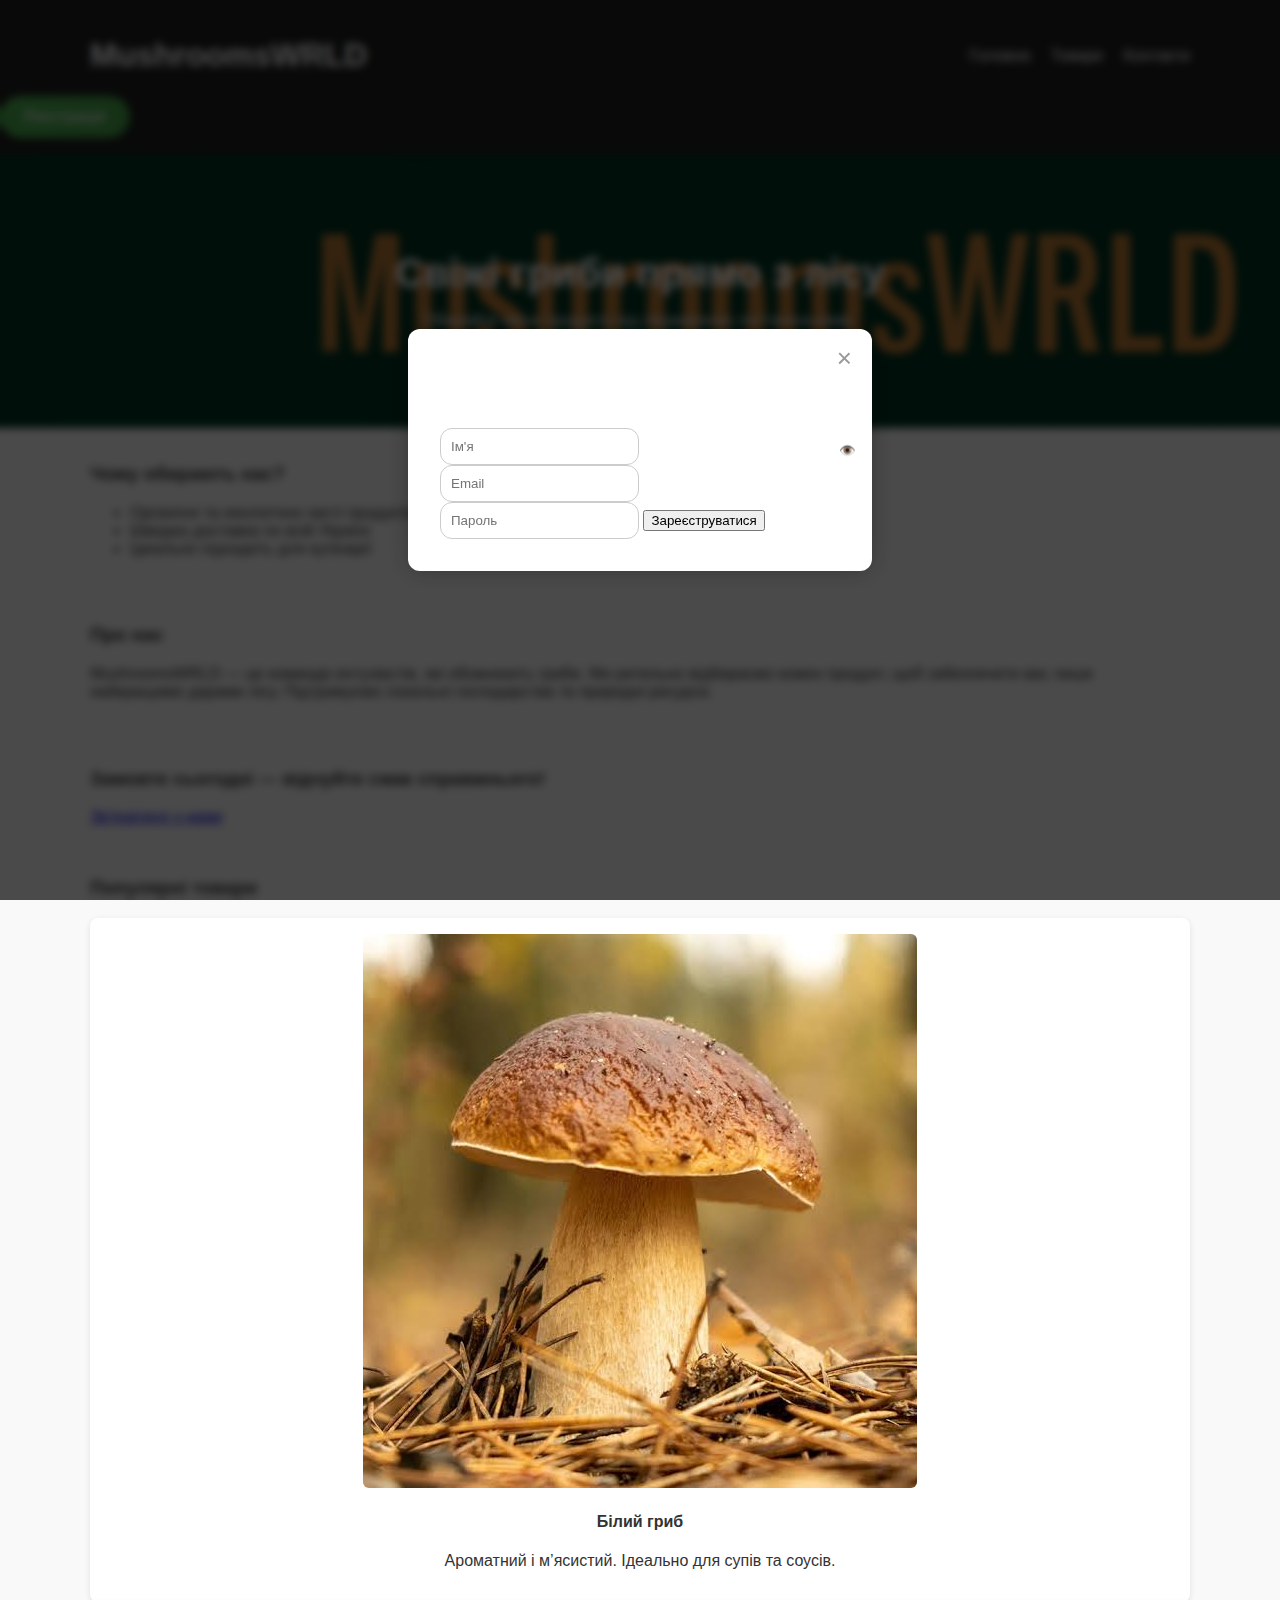
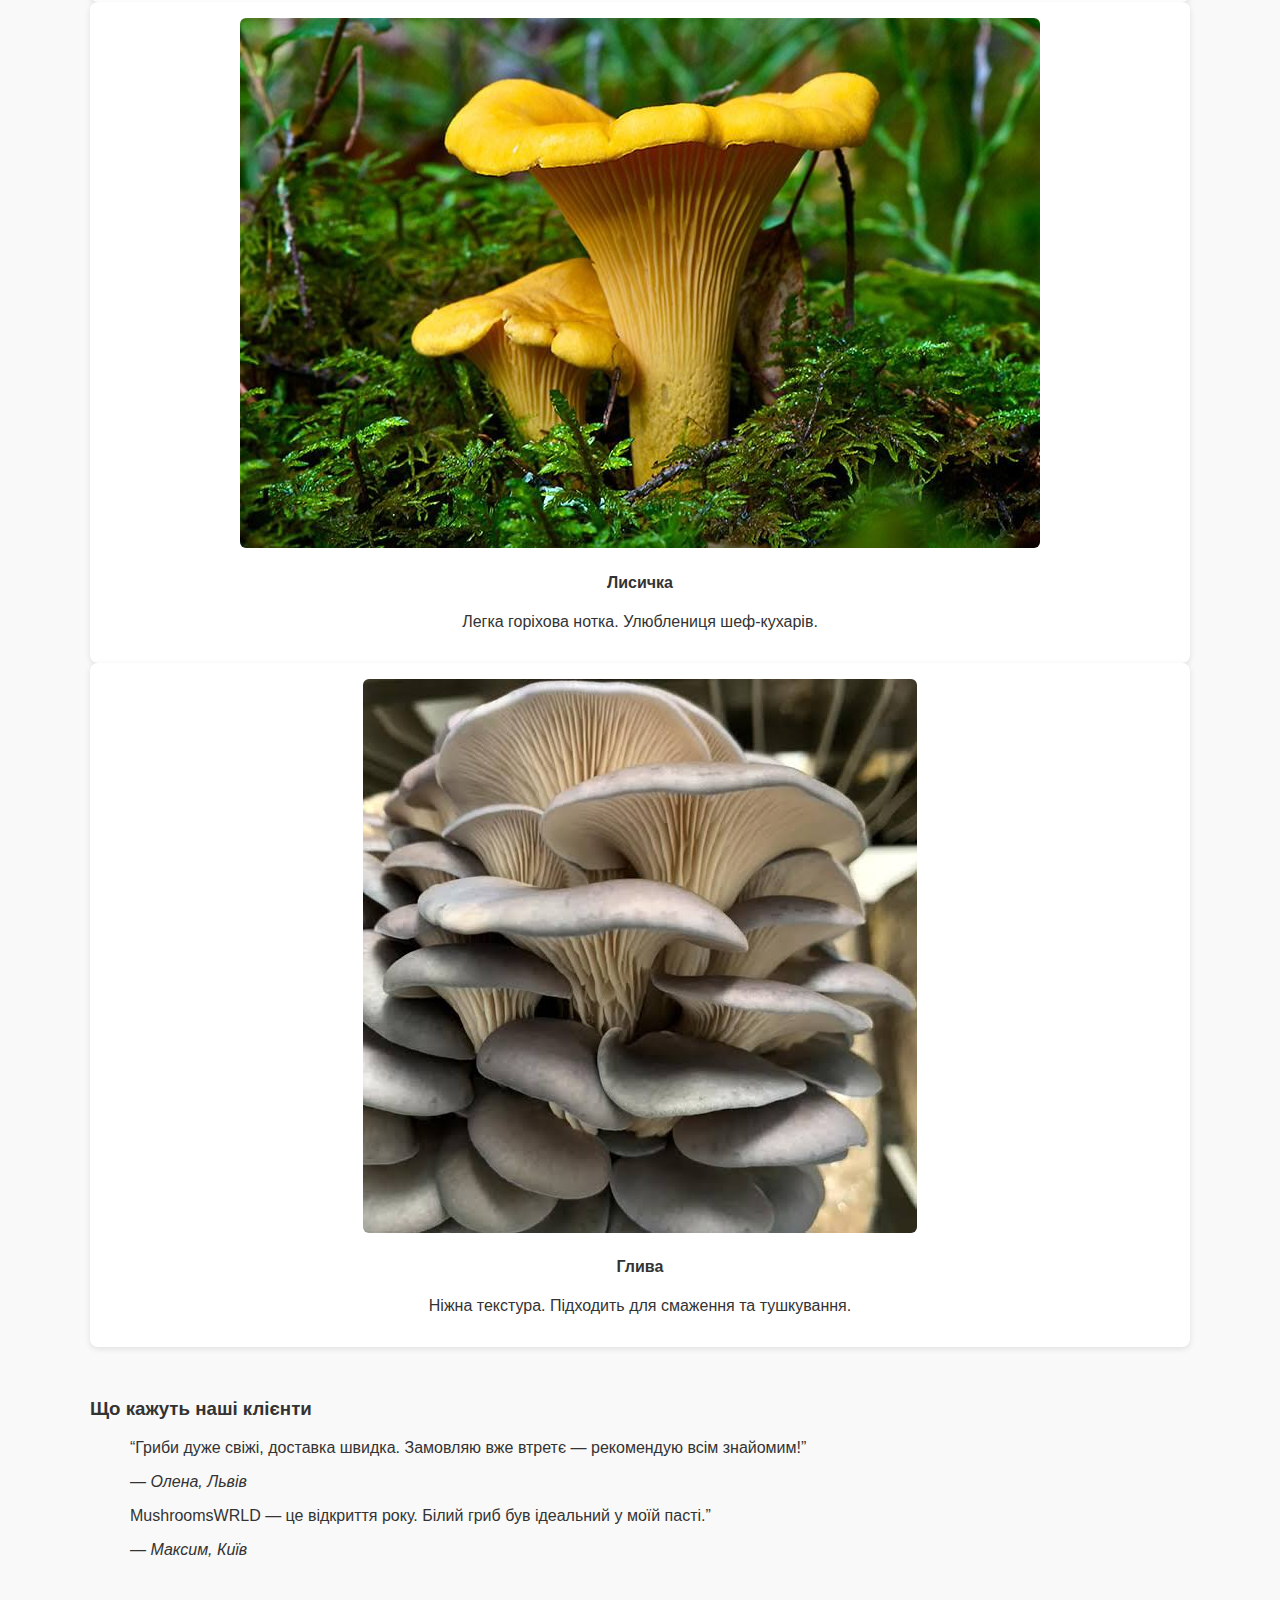
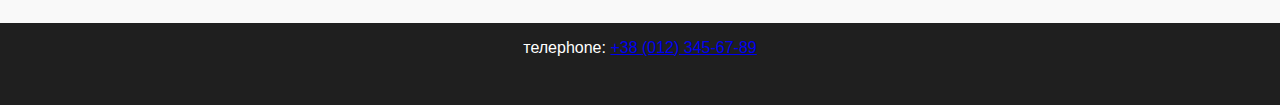
<file: index.html>
<!DOCTYPE html>
<html lang="uk">
<head>
  <meta charset="UTF-8" />
  <meta name="viewport" content="width=device-width, initial-scale=1.0" />
  <title>MushroomsWRLD</title>
  <link rel="stylesheet" href="style.css" />
  <link href="https://fonts.googleapis.com/css2?family=Rubik&display=swap" rel="stylesheet" />
  <link rel="stylesheet" href="modern.css">
<script defer src="modern.js"></script>

</head>
<body>
  <header class="header">
    <div class="container">
      <h1>MushroomsWRLD</h1>
      <nav class="nav">
        <a href="index.html">Головна</a>
        <a href="products.html">Товари</a>
        <a href="contact.html">Контакти</a>
      </nav>
    </div>

  <!-- Кнопка відкриття модального вікна -->
<button id="openModalBtn">Реєстрація</button>

<!-- Модальне вікно -->
<div id="registerModal" class="modal">
  <div class="modal-content">
    <span class="close-btn">&times;</span>
    <h2>Реєстрація</h2>
    <input type="text" id="registerName" placeholder="Ім'я">
    <input type="email" id="registerEmail" placeholder="Email">
    <input type="password" id="passwordInput" placeholder="Пароль">
    <button id="togglePassword">👁️</button>
    <button id="registerBtn">Зареєструватися</button>
  </div>
</div>



  </header>
 


  <main class="main">
    <section class="hero">
      <h2>Свіжі гриби прямо з лісу</h2>
      <p>Обирайте якісні продукти від перевірених постачальників.</p>
      <a href="products.html" class="btn">Переглянути товари</a>
    </section>
  </main>


<section class="features">
  <div class="container">
    <h3>Чому обирають нас?</h3>
    <ul class="feature-list">
      <li> Органічні та екологічно чисті продукти</li>
      <li>Швидка доставка по всій Україні</li>
      <li>Ідеально підходить для кулінарії</li>
    </ul>
  </div>
</section>

<section class="about">
  <div class="container">
    <h3>Про нас</h3>
    <p>
      MushroomsWRLD — це команда ентузіастів, які обожнюють гриби. Ми ретельно відбираємо кожен продукт,
      щоб забезпечити вас лише найкращими дарами лісу. Підтримуємо локальні господарства та природні ресурси.
    </p>
  </div>
</section>

<section class="cta">
  <div class="container">
    <h3>Замовте сьогодні — відчуйте смак справжнього!</h3>
    <a href="contact.html" class="btn">Зв'язатися з нами</a>
  </div>
</section>

<section class="popular-products">
  <div class="container">
    <h3>Популярні товари</h3>
    <div class="product-grid">
      <div class="product-card">
        <img src="images.jpg" alt="Білий гриб">
        <h4>Білий гриб</h4>
        <p>Ароматний і м’ясистий. Ідеально для супів та соусів.</p>
      </div>
      <div class="product-card">
        <img src="lysychka-zvychajna-cantharellus-cibarius-5.jpg"alt="Лисичка">
        <h4>Лисичка</h4>
        <p>Легка горіхова нотка. Улюблениця шеф-кухарів.</p>
      </div>
      <div class="product-card">
        <img src="image.jpg" alt="Гриб глива">
        <h4>Глива</h4>
        <p>Ніжна текстура. Підходить для смаження та тушкування.</p>
      </div>
    </div>
  </div>
</section>

<section class="testimonials">
  <div class="container">
    <h3>Що кажуть наші клієнти</h3>
    <div class="testimonial-list">
      <blockquote>
        <p>“Гриби дуже свіжі, доставка швидка. Замовляю вже втретє — рекомендую всім знайомим!”</p>
        <cite>— Олена, Львів</cite>
      </blockquote>
      <blockquote>
        <p>MushroomsWRLD — це відкриття року. Білий гриб був ідеальний у моїй пасті.”</p>
        <cite>— Максим, Київ</cite>
      </blockquote>
    </div>
  </div>
</section>
 



  <footer class="footer">
    телephone: <a href="tel:+380123456789">+38 (012) 345-67-89</a><br>
    <div class="container">

    </div>
  </footer>
</body>
</html>
</file>
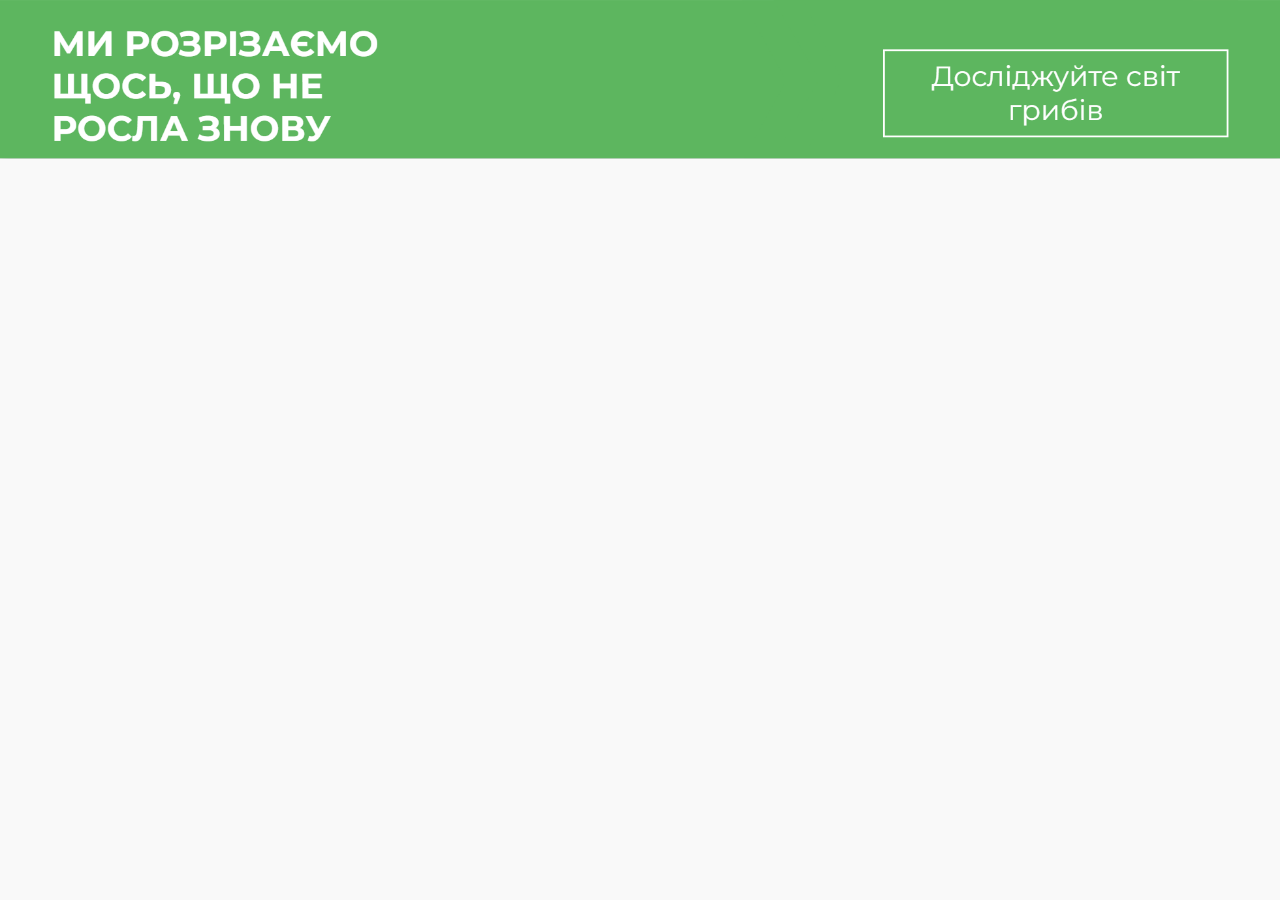
<file: banner.html>
<!DOCTYPE html>
<html>
<head>
    <title>Банер</title>
    <link rel="stylesheet" href="style.css">

</head>
<body>
    <img src="Знімок екрана 2025-04-14 122411.png" alt="Грибний магазин" width="100%">
</body>
</html>
</file>
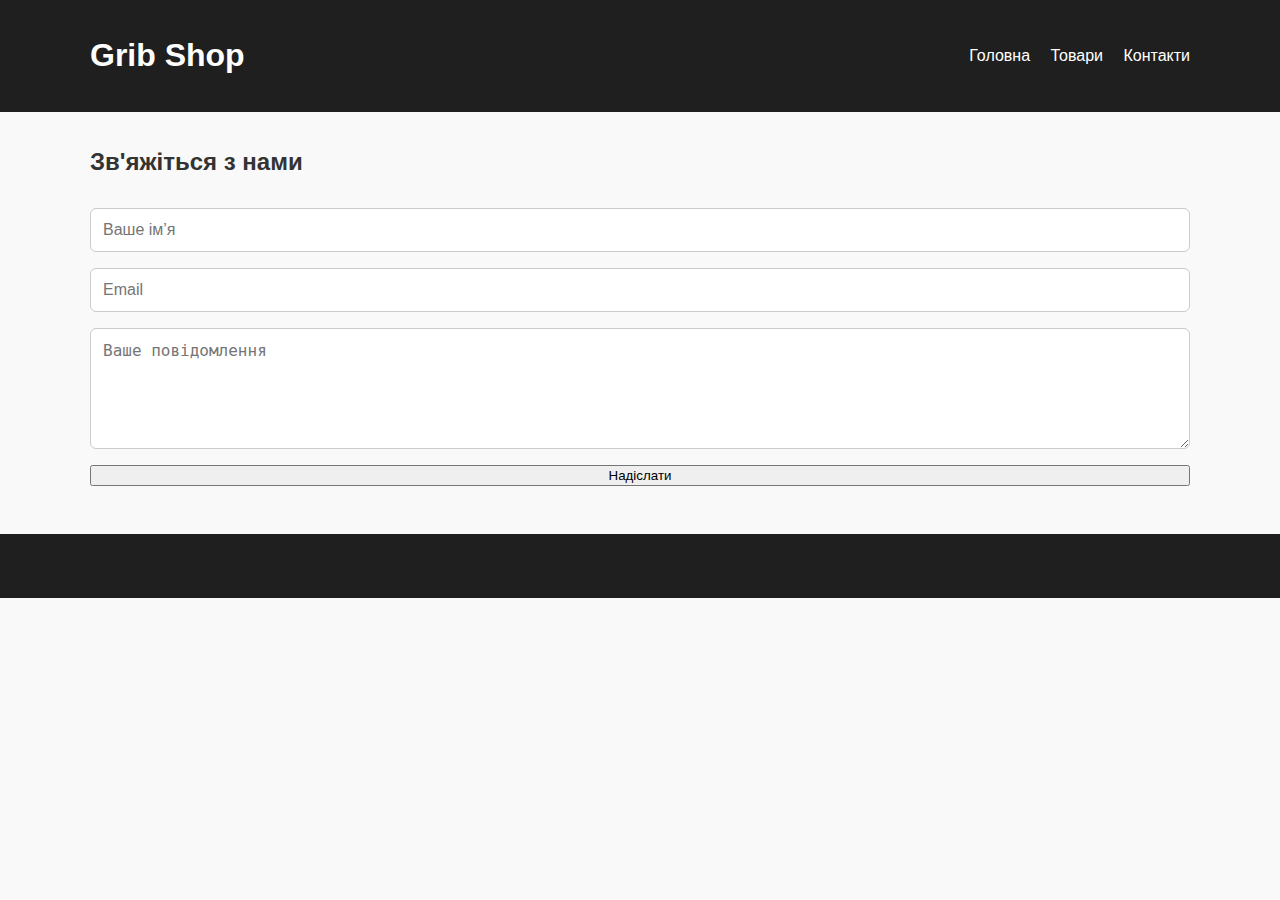
<file: contact.html>
<!DOCTYPE html>
<html lang="uk">
<head>
  <meta charset="UTF-8" />
  <meta name="viewport" content="width=device-width, initial-scale=1.0" />
  <title>Контакти | Grib Shop</title>
  <link rel="stylesheet" href="style.css" />
  <link rel="stylesheet" href="modern.css">
<script defer src="modern.js"></script>

</head>
<body>
  <header class="header">
    <div class="container">
      <h1>Grib Shop</h1>
      <nav class="nav">
        <a href="index.html">Головна</a>
        <a href="products.html">Товари</a>
        <a href="contact.html">Контакти</a>
      </nav>
    </div>
  </header>

  <main class="main">
    <section class="contact-form container">
      <h2>Зв'яжіться з нами</h2>
      <form action="#" method="POST">
        <input type="text" name="name" placeholder="Ваше ім’я" required />
        <input type="email" name="email" placeholder="Email" required />
        <textarea name="message" placeholder="Ваше повідомлення" rows="5" required></textarea>
        <button type="submit" class="btn">Надіслати</button>
      </form>
    </section>
  </main>

  <footer class="footer">
    <div class="container">
    </div>
  </footer>
</body>
</html>
</file>
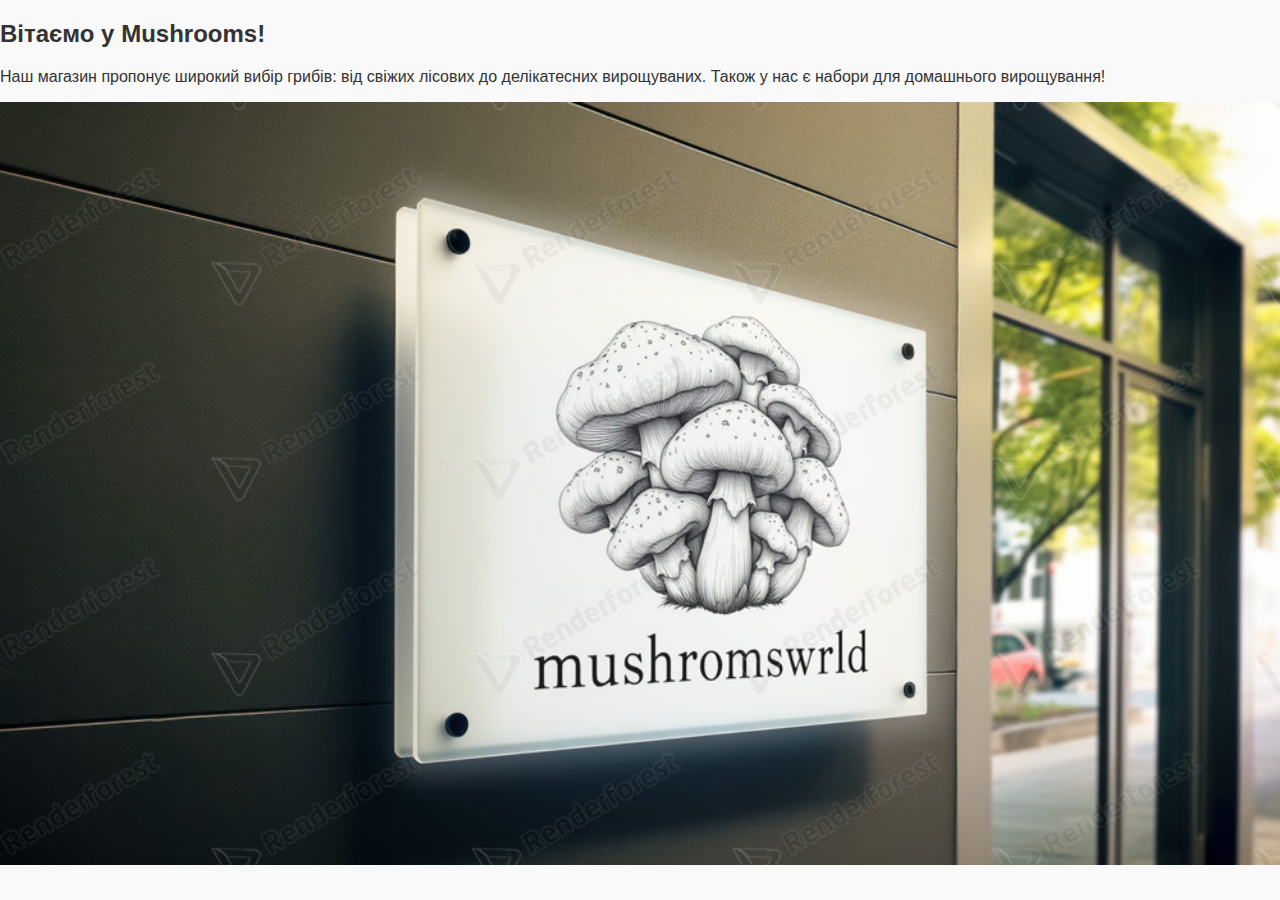
<file: content.html>
<!DOCTYPE html>
<html>
<head>
    <title>Про магазин</title>
    <link rel="stylesheet" href="style.css">
    <link rel="stylesheet" href="modern.css">
<script defer src="modern.js"></script>


</head>
<body>
    <h2> Вітаємо у Mushrooms!</h2>
    <p>Наш магазин пропонує широкий вибір грибів: від свіжих лісових до делікатесних вирощуваних. Також у нас є набори для домашнього вирощування!</p>
    <img src="636e9b56b25435aad3e10413a84f7cb6.jpg" alt="Мокап сайту" width="100%">
</body>
</html>
</file>
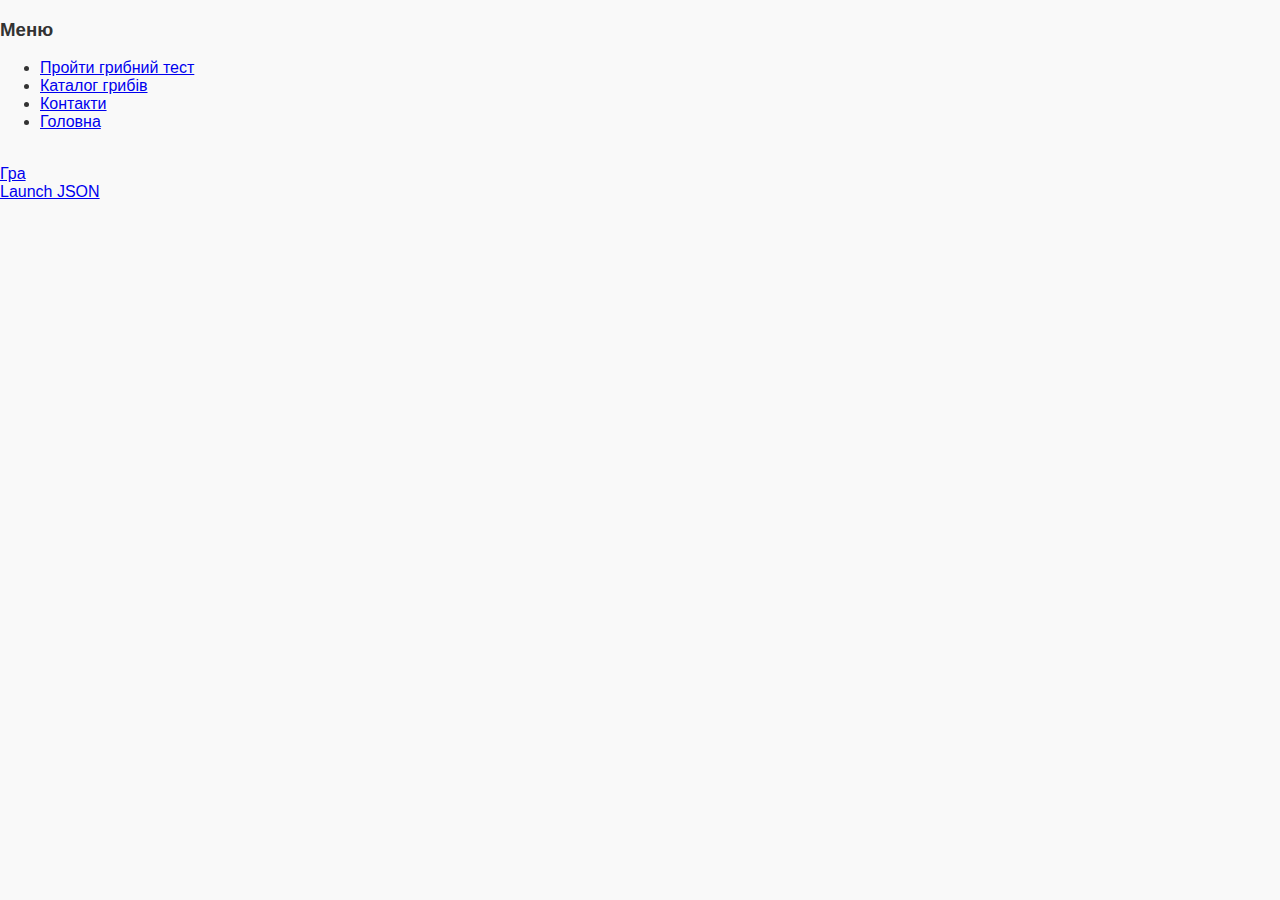
<file: menu.html>
<!DOCTYPE html>
<html lang="uk">
<head>
    <meta charset="UTF-8">
    <title>Меню</title>
    <link rel="stylesheet" href="style.css">
    <link rel="stylesheet" href="modern.css">
<script defer src="modern.js"></script>

</head>
<body>
    <h3>Меню</h3>
    <ul>
        <li><a href="https://forms.gle/WpQz5qCY7dd2EAf6A" target="content"> Пройти грибний тест</a></li>
        <li><a href="products.html" target="content"> Каталог грибів</a></li>
        <li><a href="contact.html" target="content"> Контакти</a></li>
        <li><a href="content.html" target="content"> Головна</a></li>
    </ul>

<br>
<a href="../гра/гра.html" target="conten">Гра</a><br>
<a href="../launch json/html структура.html" target="conten">Launch JSON</a><br>
</body>
</html>
</file>
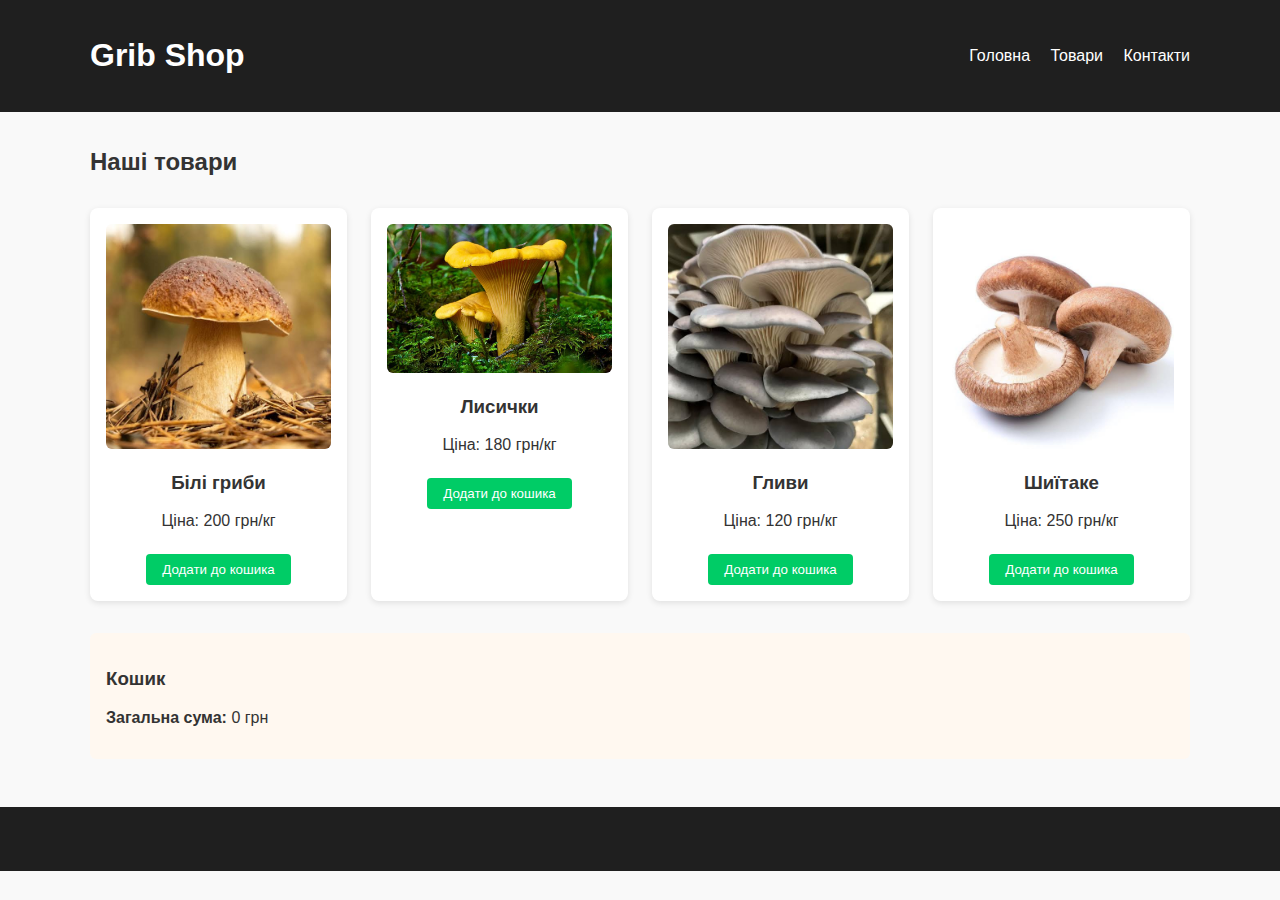
<file: products.html>
<!DOCTYPE html>
<html lang="uk">
<head>
  <meta charset="UTF-8" />
  <meta name="viewport" content="width=device-width, initial-scale=1.0" />
  <title>Товари | Grib Shop</title>
  <link rel="stylesheet" href="style.css" />
  <link rel="stylesheet" href="modern.css">
<script defer src="modern.js"></script>

</head>
<body>
  <header class="header">
    <div class="container">
      <h1>Grib Shop</h1>
      <nav class="nav">
        <a href="index.html">Головна</a>
        <a href="products.html">Товари</a>
        <a href="contact.html">Контакти</a>
      </nav>
    </div>
  </header>

  <main class="main container">
    <h2>Наші товари</h2>
    <div class="products-grid">
      <div class="product-card">
        <img src="images.jpg" alt="Білі гриби" />
        <h3>Білі гриби</h3>
        <p>Ціна: 200 грн/кг</p>
        <button onclick="addToCart('Білі гриби', 200)">Додати до кошика</button>
      </div>

      <div class="product-card">
        <img src="lysychka-zvychajna-cantharellus-cibarius-5.jpg" alt="Лисички" />
        <h3>Лисички</h3>
        <p>Ціна: 180 грн/кг</p>
        <button onclick="addToCart('Лисички', 180)">Додати до кошика</button>
      </div>

      <div class="product-card">
        <img src="image.jpg" alt="Гливи" />
        <h3>Гливи</h3>
        <p>Ціна: 120 грн/кг</p>
        <button onclick="addToCart('Гливи', 120)">Додати до кошика</button>
      </div>

      <div class="product-card">
        <img src="images (1).jpg" alt="Шиїтаке" />
        <h3>Шиїтаке</h3>
        <p>Ціна: 250 грн/кг</p>
        <button onclick="addToCart('Шиїтаке', 250)">Додати до кошика</button>
      </div>
    </div>

    <section class="cart">
      <h3>Кошик</h3>
      <ul id="cart-items"></ul>
      <p><strong>Загальна сума:</strong> <span id="total">0</span> грн</p>
    </section>
  </main>
  

  <footer class="footer">
    <div class="container">
    </div>
  </footer>

  <script>
    const cart = [];

    function addToCart(name, price) {
      const item = { name, price };
      cart.push(item);
      updateCart();
    }

    function removeFromCart(index) {
      cart.splice(index, 1);
      updateCart();
    }

    function updateCart() {
      const list = document.getElementById('cart-items');
      const total = document.getElementById('total');
      list.innerHTML = '';
      let sum = 0;
      cart.forEach((item, index) => {
        const li = document.createElement('li');
        li.className = 'cart-item animate';
        li.innerHTML = `${item.name} - ${item.price} грн <button onclick="removeFromCart(${index})">✖</button>`;
        list.appendChild(li);
        sum += item.price;
      });
      total.textContent = sum;
    }
  </script>
</body>
</html>
</file>
<file: style.css>
body {
  margin: 0;
  font-family: 'Rubik', sans-serif;
  background-color: #f9f9f9;
  color: #333;
}

.header {
  background-color: #1f1f1f;
  color: white;
  padding: 1rem 0;
}

.header .container {
  display: flex;
  justify-content: space-between;
  align-items: center;
  max-width: 1100px;
  margin: 0 auto;
  padding: 0 1rem;
}

.nav a {
  color: white;
  text-decoration: none;
  margin-left: 1rem;
  transition: color 0.3s;
}

.nav a:hover {
  color: #00cc66;
}

.hero {
  padding: 4rem 1rem;
  text-align: center;
  background-image: url('banner.png');
  background-size: cover;
  background-position: center;
  color: white;
}

.hero h2 {
  font-size: 2.5rem;
  margin-bottom: 1rem;
}

.hero .btn {
  background-color: #00cc66;
  color: white;
  padding: 0.75rem 1.5rem;
  text-decoration: none;
  border-radius: 6px;
  font-weight: bold;
  transition: background 0.3s;
}

.hero .btn:hover {
  background-color: #00aa55;
}

.footer {
  background-color: #1f1f1f;
  color: white;
  text-align: center;
  padding: 1rem 0;
  margin-top: 2rem;
}
.container {
  max-width: 1100px;
  margin: 0 auto;
  padding: 1rem;
}

.contact-form form {
  display: flex;
  flex-direction: column;
  gap: 1rem;
  margin-top: 2rem;
}

.contact-form input,
.contact-form textarea {
  padding: 0.75rem;
  border: 1px solid #ccc;
  border-radius: 6px;
  font-size: 1rem;
}

.products-grid {
  display: grid;
  grid-template-columns: repeat(auto-fill, minmax(250px, 1fr));
  gap: 1.5rem;
  margin-top: 2rem;
}

.product-card {
  background: white;
  padding: 1rem;
  border-radius: 8px;
  box-shadow: 0 2px 6px rgba(0, 0, 0, 0.1);
  text-align: center;
}

.product-card img {
  max-width: 100%;
  height: auto;
  border-radius: 6px;
}

.product-card button {
  background: #00cc66;
  border: none;
  color: white;
  padding: 0.5rem 1rem;
  margin-top: 0.5rem;
  border-radius: 4px;
  cursor: pointer;
  transition: background 0.3s;
}

.product-card button:hover {
  background: #00aa55;
}

.cart {
  margin-top: 2rem;
  padding: 1rem;
  background: #fff8f0;
  border-radius: 6px;
}
.cart-item {
  display: flex;
  justify-content: space-between;
  align-items: center;
  padding: 0.5rem 0;
}
.cart-item button {
  background: none;
  border: none;
  color: red;
  font-size: 1rem;
  cursor: pointer;
}
.animate {
  animation: fadeIn 0.3s ease-in;
}
@keyframes fadeIn {
  from { opacity: 0; transform: translateY(-5px); }
  to { opacity: 1; transform: translateY(0); }
}
.cart-item {
  display: flex;
  justify-content: space-between;
  align-items: center;
  padding: 0.5rem 0;
}
.cart-item button {
  background: none;
  border: none;
  color: red;
  font-size: 1rem;
  cursor: pointer;
}
.animate {
  animation: fadeIn 0.3s ease-in;
}
@keyframes fadeIn {
  from { opacity: 0; transform: translateY(-5px); }
  to { opacity: 1; transform: translateY(0); }
}
</file>
<file: modern.css>
/* modern.css */
.fade-in {
    animation: fadeIn 1s ease-in forwards;
    opacity: 0;
}

@keyframes fadeIn {
    to { opacity: 1; }
}

.hover-grow:hover {
    transform: scale(1.05);
    transition: transform 0.3s ease;
}
.registration-form {
  max-width: 400px;
  margin: 30px auto;
  padding: 20px;
  background: #fff;
  border-radius: 12px;
  box-shadow: 0 4px 12px rgba(0,0,0,0.1);
  font-family: Arial, sans-serif;
}

.registration-form h2 {
  text-align: center;
  margin-bottom: 15px;
}

.registration-form label {
  display: block;
  margin: 10px 0;
}

.registration-form input {
  width: 100%;
  padding: 8px;
  margin-top: 4px;
  border-radius: 8px;
  border: 1px solid #ccc;
}

.registration-form button {
  width: 100%;
  padding: 10px;
  background: #28a745;
  color: white;
  border: none;
  border-radius: 8px;
  cursor: pointer;
  font-weight: bold;
  margin-top: 10px;
}

.registration-form button:hover {
  background: #218838;
}

#formMessage {
  margin-top: 10px;
  text-align: center;
}
.modal {
  display: none;
  position: fixed;
  z-index: 999;
  left: 0; top: 0;
  width: 100%; height: 100%;
  background: rgba(0, 0, 0, 0.6);
  backdrop-filter: blur(4px);
  display: flex;
  align-items: center;
  justify-content: center;
}

/* Контент вікна */
.modal-content {
  background: white;
  padding: 30px;
  border-radius: 20px;
  width: 90%;
  max-width: 420px;
  box-shadow: 0 10px 30px rgba(0,0,0,0.2);
  position: relative;
  animation: fadeIn 0.5s ease-in-out;
}

/* Кнопка закриття */
.close-btn {
  position: absolute;
  top: 14px;
  right: 20px;
  font-size: 26px;
  color: #999;
  cursor: pointer;
  transition: color 0.3s ease;
}

.close-btn:hover {
  color: #e53935;
}

/* Форма */
.modal-content form {
  display: flex;
  flex-direction: column;
}

.modal-content label {
  margin: 10px 0 5px;
  font-weight: bold;
}

.modal-content input {
  padding: 10px;
  border: 1px solid #ccc;
  border-radius: 12px;
  transition: border-color 0.3s;
}

.modal-content input:focus {
  outline: none;
  border-color: #4CAF50;
}

.modal-content button[type="submit"] {
  margin-top: 15px;
  padding: 12px;
  background: linear-gradient(135deg, #4CAF50, #45A049);
  color: white;
  font-weight: bold;
  border: none;
  border-radius: 30px;
  cursor: pointer;
  transition: all 0.3s ease;
}

.modal-content button[type="submit"]:hover {
  background: linear-gradient(135deg, #45A049, #388E3C);
  transform: scale(1.03);
}

#openModalBtn {
  padding: 12px 24px;
  font-size: 16px;
  background: linear-gradient(135deg, #4CAF50, #45A049);
  color: white;
  border: none;
  border-radius: 30px;
  box-shadow: 0 4px 12px rgba(0,0,0,0.1);
  cursor: pointer;
  transition: all 0.3s ease;
}

#openModalBtn:hover {
  background: linear-gradient(135deg, #45A049, #388E3C);
  transform: scale(1.05);
}
@keyframes fadeIn {
  from { opacity: 0; transform: scale(0.95); }
  to { opacity: 1; transform: scale(1); }
}
.password-wrapper {
  position: relative;
  display: flex;
  align-items: center;
}

.password-wrapper input {
  flex: 1;
  padding-right: 40px;
}

.toggle-password {
  position: absolute;
  right: 12px;
  cursor: pointer;
  font-size: 18px;
  color: #666;
  user-select: none;
  transition: color 0.3s;
}

.toggle-password:hover {
  color: #333;
}
.theme-btn {
  position: fixed;
  top: 20px;
  right: 20px;
  background: #fff;
  color: #333;
  border: none;
  border-radius: 50px;
  padding: 10px 16px;
  font-size: 16px;
  cursor: pointer;
  box-shadow: 0 4px 12px rgba(0,0,0,0.1);
  z-index: 1000;
  transition: all 0.3s ease;
}

.theme-btn:hover {
  background: #eee;
}

body.dark-mode {
  background: #121212;
  color: #f0f0f0;
}

body.dark-mode .modal-content {
  background: #1f1f1f;
  color: #eee;
}

body.dark-mode input,
body.dark-mode button[type="submit"] {
  background: #333;
  color: #f0f0f0;
  border: 1px solid #555;
}
body {
  font-family: Arial, sans-serif;
  margin: 0;
  padding: 0;
}

.modal {
  display: flex;
  position: fixed;
  z-index: 9998;
  top: 0; left: 0;
  width: 100vw; height: 100vh;
  background-color: rgba(0, 0, 0, 0.7);
  justify-content: center;
  align-items: center;
}

.modal-content {
  background-color: #fff;
  padding: 2rem;
  border-radius: 12px;
  width: 100%;
  max-width: 400px;
  box-shadow: 0 0 25px rgba(0, 0, 0, 0.3);
  position: relative;
}

#registerForm input {
  width: 100%;
  padding: 10px 12px;
  margin-bottom: 1rem;
  border: 1px solid #ccc;
  border-radius: 8px;
}

#registerForm button[type="submit"] {
  width: 100%;
  padding: 10px;
  background: #4caf50;
  color: white;
  border: none;
  border-radius: 8px;
  cursor: pointer;
  transition: background 0.3s;
}

#registerForm button[type="submit"]:hover {
  background: #43a047;
}

.password-wrapper {
  position: relative;
}

#togglePassword {
  position: absolute;
  right: 10px;
  top: 50%;
  transform: translateY(-50%);
  background: none;
  border: none;
  cursor: pointer;
}

/* Темна тема */
body.dark-mode {
  background-color: #121212;
  color: #fff;
}

body.dark-mode .modal-content {
  background-color: #1e1e1e;
  color: #fff;
}

#themeToggle {
  position: fixed;
  top: 1rem;
  right: 1rem;
  background: none;
  border: 1px solid #ccc;
  border-radius: 6px;
  padding: 5px 10px;
  cursor: pointer;
}
</file>
